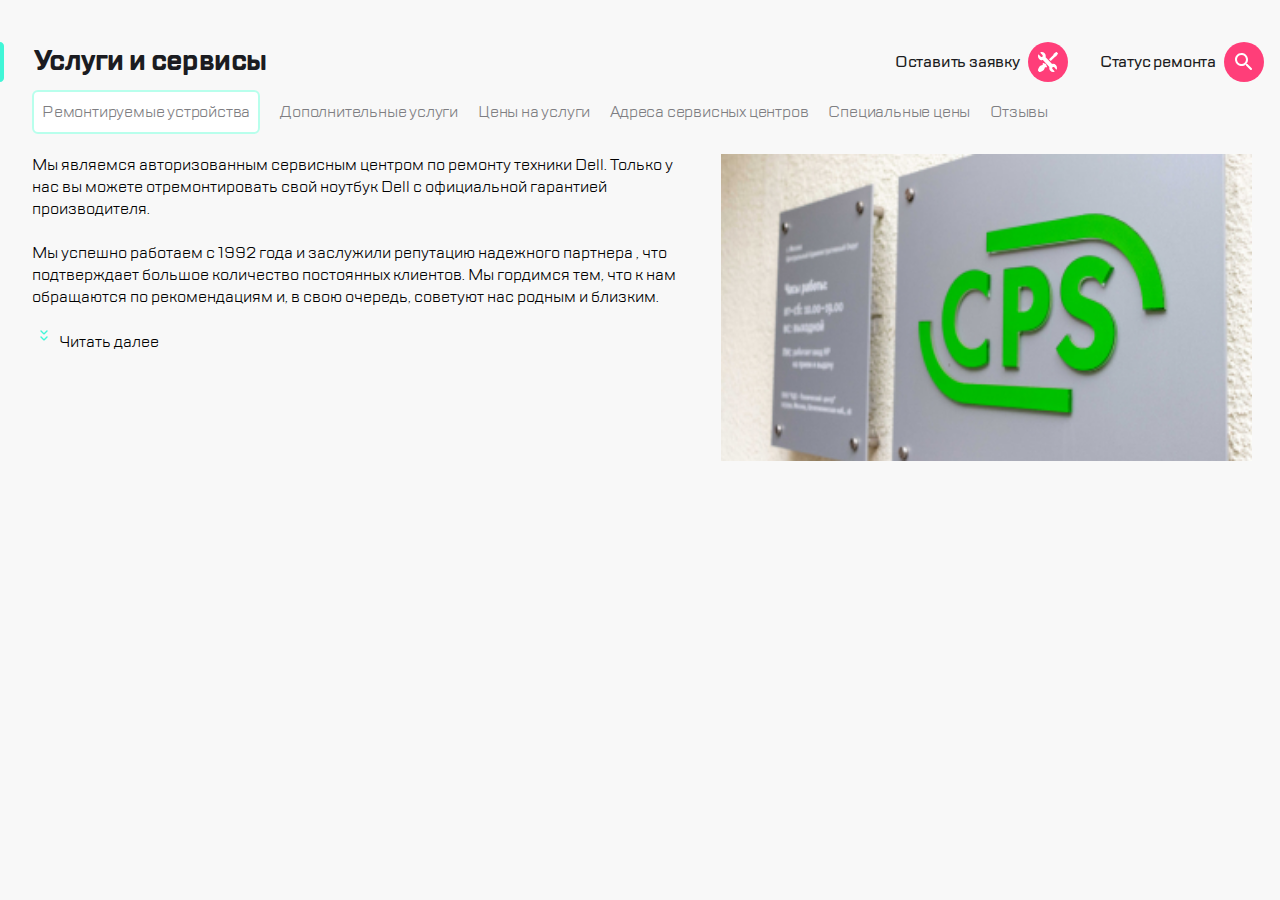
<file: index.html>
<!DOCTYPE html>
<html lang="en">
<head>
    <meta charset="UTF-8">
    <meta name="viewport" content="width=device-width, initial-scale=1.0">
    <title>CPS</title>
    <link rel="stylesheet" href="css/main.css">
</head>
<body>
    <header>
        <div class="block-header-menu block-header-menu--mod-model">
            <button class="block-header-menu__elem-nav-icon">
                <img src="icons/burger.svg" alt="burger">
            </button>
            <div class="block-header-menu__elem-dash">
                <img src="icons/dash.svg" alt="dash">
            </div>
            <button class="block-header-menu__elem-log-box">
                <a href="#" class="block-header-menu__elem-logo">
                    <img src="icons/logo.svg" alt="logo">
                </a>
            </button>
            <button class="block-header-menu__elem-nav-icon">
                <img src="icons/phone.svg" alt="phone">
            </button>
            <button class="block-header-menu__elem-nav-icon">
                <img src="icons/message.svg" alt="message">
            </button>
            <button class="block-header-menu__elem-nav-icon">
                <img src="icons/profile.svg" alt="profile">
            </button>
            <div class="block-header-menu__elem-dash">
                <img src="icons/dash.svg" alt="dash">
            </div>
            <button class="block-header-menu__elem-nav-icon">
                <img src="icons/setting.svg" alt="setting">
            </button>
            <button class="block-header-menu__elem-nav-icon">
                <img src="icons/search.svg" alt="search">
            </button>
        </div>
    </header>
    <main>
        <div class="block-headmain block-headmain--mod-model">
            <img src="icons/highlight.svg" alt="highlight">
            <h1 class="block-headmain__elem-title"> Услуги и сервисы</h1>
            <button class="block-headmain__elem-nav-icon">
                <span>Оставить заявку</span>
                <img src="icons/setting.svg" alt="setting">
            </button>
            <button class="block-headmain__elem-nav-icon">
                <span>Статус ремонта</span>
                <img src="icons/search.svg" alt="search">
            </button>
        </div>

        <div class="block-slidemain block-slidemain--mod-model">
            <div class="block-slidemain-row">
                <a href="#" class="block-slidemain-row__elem-item block-slidemain-row__elem-item--mod-active">
                  Ремонтируемые устройства
                </a>
                <a href="#" class="block-slidemain-row__elem-item">Дополнительные услуги</a>
                <a href="#" class="block-slidemain-row__elem-item">Цены на услуги</a>
                <a href="#" class="block-slidemain-row__elem-item">Адреса сервисных центров</a>
                <a href="#" class="block-slidemain-row__elem-item"> Специальные цены </a>
                <a href="#" class="block-slidemain-row__elem-item">Отзывы</a>
              </div>
              <div class="block-slidemain-menu__elem-shade"></div>
        </div>

        <div class="block-content block-content--mod-model">
            <section class="block-content-info block-content-info--mod-model">
              <div class="block-content-info__elem-text">
                <p class="block-content-info__elem-paragraph-1">
                  Мы являемся авторизованным сервисным центром по ремонту техники
                  Dell. Только у нас вы можете отремонтировать свой ноутбук Dell с
                  официальной гарантией производителя.
                </p>
                <br class="block-content__elem-text-break" />
                <p class="block-content-info__elem-paragraph-2">
                  Мы успешно работаем с 1992 года и заслужили репутацию надежного
                  партнера
                  <span class="block-content-info__elem-paragraph-3">
                    , что подтверждает большое количество постоянных клиентов. Мы
                    гордимся тем, что к нам обращаются по рекомендациям и, в свою
                    очередь, советуют нас родным и близким.
                  </span>
                </p>
              </div>
  
              <div class="block-content-info__elem-next-container">
                <div class="block-content-info__elem-read-next">
                  <img src="icons/expand.svg" alt="expand" />
                  <span>Читать далее</span>
                </div>
              </div>
            </section>
  
            <img
              class="block-content__elem-photo"
              src="img/cps-mobile-photo-old.jpg"
              alt="company logo photo"
            />
            
        </div>


    </main>


</body>
</html>
</file>
<file: css/main.css>
@font-face {
  font-family: "TT Lakes";
  src: url("/fonts/TTLakes-Regular.woff") format("woff");
}
@font-face {
  font-family: "TT Lakes Medium";
  src: url("/fonts/TTLakes-Medium.woff") format("woff");
}
@font-face {
  font-family: "TT Lakes Bold";
  src: url("/fonts/TTLakes-Bold.woff") format("woff");
}
*,
*:before,
*:after {
  box-sizing: inherit;
}

* {
  margin: 0;
  padding: 0;
}

html {
  box-sizing: border-box;
}

body {
  background: #f8f8f8;
  font-family: "TT Lakes";
}

button,
a {
  all: initial;
  cursor: pointer;
}

ul,
ol {
  list-style: none;
}

::-webkit-scrollbar {
  height: 3px;
}

.block-header-menu {
  height: 88px;
  display: flex;
  align-items: center;
  background-color: #fff;
  border-bottom: 2px solid #d9fff5;
}
.block-header-menu__elem-dash {
  width: 2px;
  height: 32px;
  flex-shrink: 0;
  align-self: center;
  border-radius: 1px;
  background: #eaeaea;
}
.block-header-menu--mod-model {
  padding: 0 16px;
  margin-bottom: 24px;
}

.block-headmain {
  display: flex;
}
.block-headmain__elem-title {
  margin-left: 12px;
  color: #1b1c21;
  font-family: TT Lakes Bold;
  font-size: 28px;
  font-style: normal;
  font-weight: 700;
  line-height: 142.857%;
  letter-spacing: -0.6px;
}
.block-headmain__elem-nav-icon {
  display: none;
  margin-right: 32px;
}
.block-headmain__elem-nav-icon:last-child {
  margin-right: 0;
}
.block-headmain__elem-nav-icon > span {
  padding-right: 8px;
  color: #1b1c21;
  text-align: right;
  font-family: "TT Lakes Medium";
  font-size: 16px;
  font-style: normal;
  font-weight: 500;
  line-height: 150%;
  letter-spacing: -0.2px;
}
.block-headmain--mod-model {
  margin-bottom: 24px;
}

.block-slidemain__elem-shade {
  width: 24px;
  height: 40px;
  left: auto;
  right: 0;
  bottom: 0;
  flex-shrink: 0;
  position: absolute;
  background: linear-gradient(270deg, #f8f8f8 16.84%, rgba(248, 248, 248, 0) 100%);
}
.block-slidemain--mod-model {
  position: relative;
  margin-left: 16px;
  margin-bottom: 24px;
}
.block-slidemain .block-slidemain-row {
  display: flex;
  gap: 20px;
  align-items: center;
  overflow-x: auto;
}
.block-slidemain .block-slidemain-row__elem-item {
  flex-shrink: 0;
  color: #7e7e82;
  font-family: "TT Lakes";
  font-size: 16px;
  font-style: normal;
  font-weight: 500;
  line-height: 150%;
  letter-spacing: -0.2px;
}
.block-slidemain .block-slidemain-row__elem-item--mod-active {
  padding: 8px;
  border: 2px solid #b8ffec;
  border-radius: 6px;
  background: #fff;
}
.block-slidemain .block-content {
  display: flex;
}
.block-slidemain .block-content__elem-photo {
  width: 100%;
  height: auto;
  flex-shrink: 0;
  border-radius: 6px;
}
.block-slidemain .block-content-info__elem-text {
  margin-bottom: 16px;
  color: #1b1c21;
  font-family: "TT Lakes";
  font-size: 14px;
  font-style: normal;
  font-weight: 400;
  line-height: 128.571%;
  letter-spacing: 0.2px;
}
.block-slidemain .block-content-info__elem-next-container {
  margin-bottom: 16px;
  display: flex;
  color: #1b1c21;
  font-family: "TT Lakes Medium";
  font-size: 16px;
  font-style: normal;
  font-weight: 500;
  line-height: 150%;
  letter-spacing: -0.2px;
}
.block-slidemain .block-content-info__elem-read-next {
  display: flex;
  align-items: center;
  cursor: pointer;
}

/* ---- MOBILE ---- */
@media screen and (max-width: 767.9px) {
  .block-header-menu__elem-dash:nth-child(7) {
    margin-right: auto;
  }
  .block-header-menu__elem-nav-icon, .block-header-menu__elem-logo {
    margin-right: 16px;
  }
  .block-header-menu__elem-nav-icon:last-child {
    margin-right: 0;
  }
  .block-header-menu__elem-nav-icon:nth-child(n+3):nth-child(-n+6) {
    display: none;
  }
  .block-header-menu__elem-dash:nth-child(2) {
    display: none;
  }
  .block-content {
    display: flex;
    flex-direction: column;
  }
  .block-content__elem-text-break {
    display: none;
  }
  .block-content__elem-photo {
    flex-shrink: 0;
    border-radius: 0;
  }
  .block-content--mod-model {
    margin-bottom: 35px;
  }
  .block-content-info__elem-paragraph-2 {
    display: none;
  }
  .block-content-info__elem-next-container {
    margin-top: 5px;
    margin-bottom: 5px;
  }
  .block-content-info--mod-model {
    margin: 0 16px;
    margin-bottom: 15px;
  }
}
/* ---- TABLET ---- */
@media screen and (min-width: 767.9px) and (max-width: 1023.9px) {
  .block-header-menu__elem-log-box {
    margin-right: auto;
  }
  .block-header-menu__elem-nav-icon, .block-header-menu__elem-dash {
    margin-right: 16px;
  }
  .block-header-menu__elem-nav-icon:last-child {
    margin-right: 0;
  }
  .block-headmain__elem-title {
    margin-left: 24px;
  }
  .block-headmain--mod-model {
    margin-bottom: 32px;
  }
  .block-slidemain--box-model {
    margin-left: 24px;
    margin-bottom: 32px;
  }
  .block-content {
    display: flex;
    gap: 48px;
  }
  .block-content__elem-photo {
    width: 360px;
    height: 260px;
    flex-shrink: 0;
  }
  .block-content--mod-model {
    margin: 0 24px;
    margin-bottom: 40px;
  }
  .block-content-info__elem-paragraph-3 {
    display: none;
  }
  .block-content-info__elem-next-container {
    margin-top: 10px;
  }
}
/* ---- DESKTOP ---- */
@media screen and (min-width: 1023.9px) {
  .block-header-menu {
    display: none;
  }
  .block-headmain__elem-title {
    margin-left: 30px;
    margin-right: auto;
  }
  .block-headmain__elem-nav-icon {
    display: flex;
    align-items: center;
    justify-content: center;
    color: #1b1c21;
    text-align: right;
    font-family: "TT Lakes";
    font-size: 16px;
    font-style: normal;
    font-weight: 500;
    line-height: 150%;
    letter-spacing: -0.2px;
  }
  .block-headmain--mod-model {
    margin: 42px 16px 8px 0;
  }
  .block-slidemain__elem-shade {
    display: none;
  }
  .block-slidemain--mod-model {
    margin-left: 32px;
    margin-bottom: 20px;
  }
  .block-slidemain-row {
    flex-flow: row wrap;
    overflow: visible;
  }
  .block-content {
    display: flex;
    gap: 36px;
  }
  .block-content__elem-photo {
    width: 531.346px;
    height: 307px;
    flex-shrink: 0;
  }
  .block-content--mod-model {
    margin: 0 28px 48px 32px;
  }
  .block-content-info__elem-next-container {
    margin-top: 15px;
  }
}
/* ---- DESKTOP ---- */
@media screen and (min-width: 1439.9px) {
  body {
    display: flex;
  }
}
</file>
